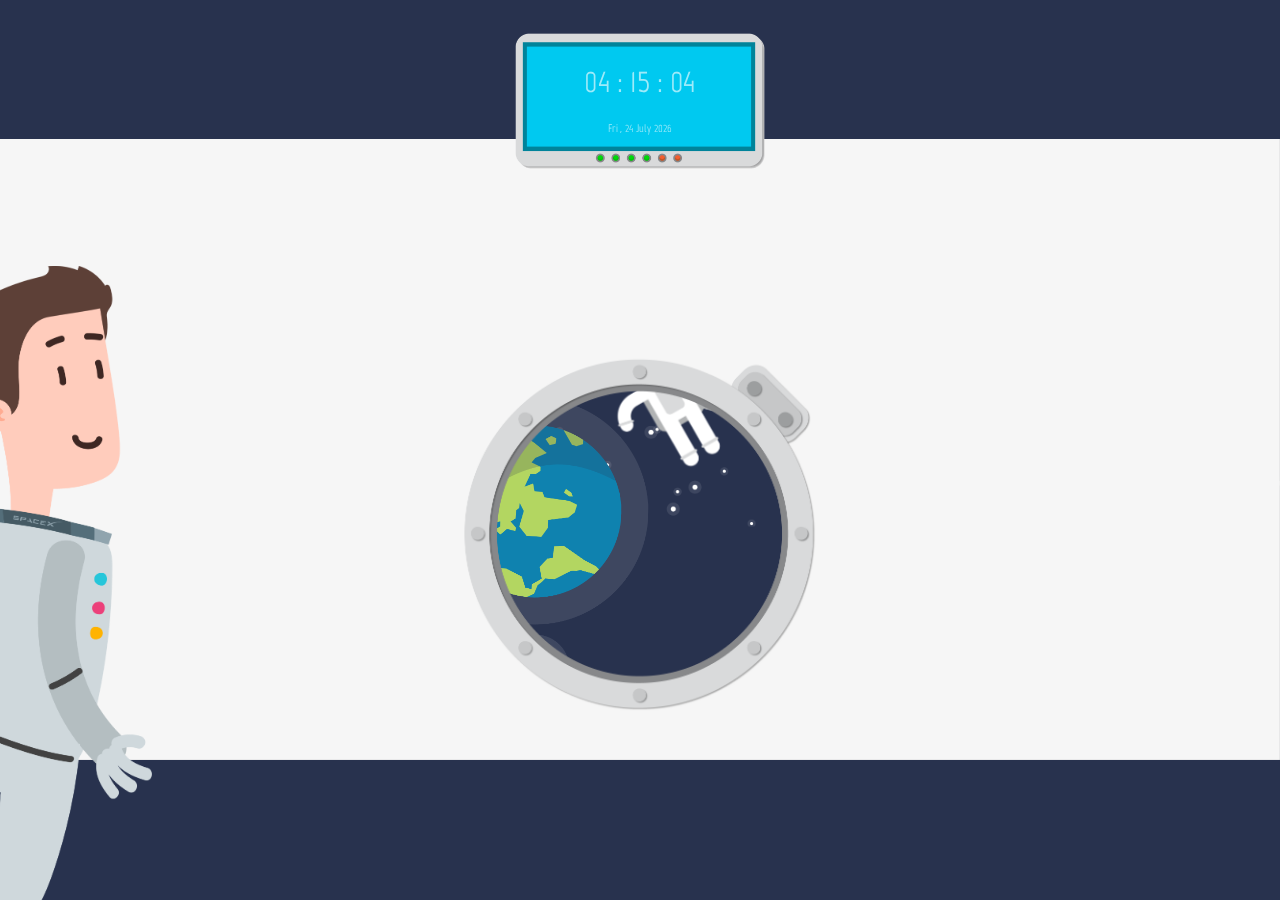
<file: index.html>
<html>
<head>
  <meta charset="UTF-8"/>
  <meta name="viewport" content="width=device-width, initial-scale=1.0"/>
  
<title>SpaceX Watch</title>
<link rel="stylesheet" type="text/css" href="css/challenge2.css"/>
<link href='https://fonts.googleapis.com/css?family=Marvel' rel='stylesheet'>
<style>
body {
    font-family: 'Marvel';font-size: 22px;
}
</style>

</head>

<body>


	<div id="container">
		<div id="tijd">
			<div id="tijdendatum">
				<h1 id="klok"></h1>
				<p id="datum"></p>
				
				<script src="js/tijd.js"></script>
				<script src="js/datum.js"></script>
			</div>
		</div>
	
	
		<div id="sterren">
			<div class="sterren"></div>
		</div>
	
		<div id="astronaut">
			<div class="astronaut">
			</div>
		</div>
		
		<div id="aarde">
			<div class="aarde">
			<!-- <img src="img/aarde.png"  height="60%" width="100%"> -->
			</div>
		</div>
		
		<div id="man">
			<div class="man">
			</div>
		</div>
		
		
		
		
		
		
		       <script src="js/TweenMax.min.js"></script>
				 <script>
					TweenMax.from("#klok, #datum", 5,{opacity:0, scale:0, ease:Expo.easeOut});
					TweenMax.to("#sterren", 500,{y:50, x:100,ease:Elastic.easeOut, repeat:-1});
					TweenMax.to("#astronaut", 300,{y:10, x:25,ease:Elastic.easeOut,  rotation:20, repeat:-1});
					TweenMax.to("#aarde", 500, {rotation: 360,reapeat:10});
					TweenMax.to("#man", 20, {x:550, ease:Elastic.easeOut.config(1, 1), repeat:-1});
					
					
					
				</script>
	</div>







	
</body>
</html>
</file>
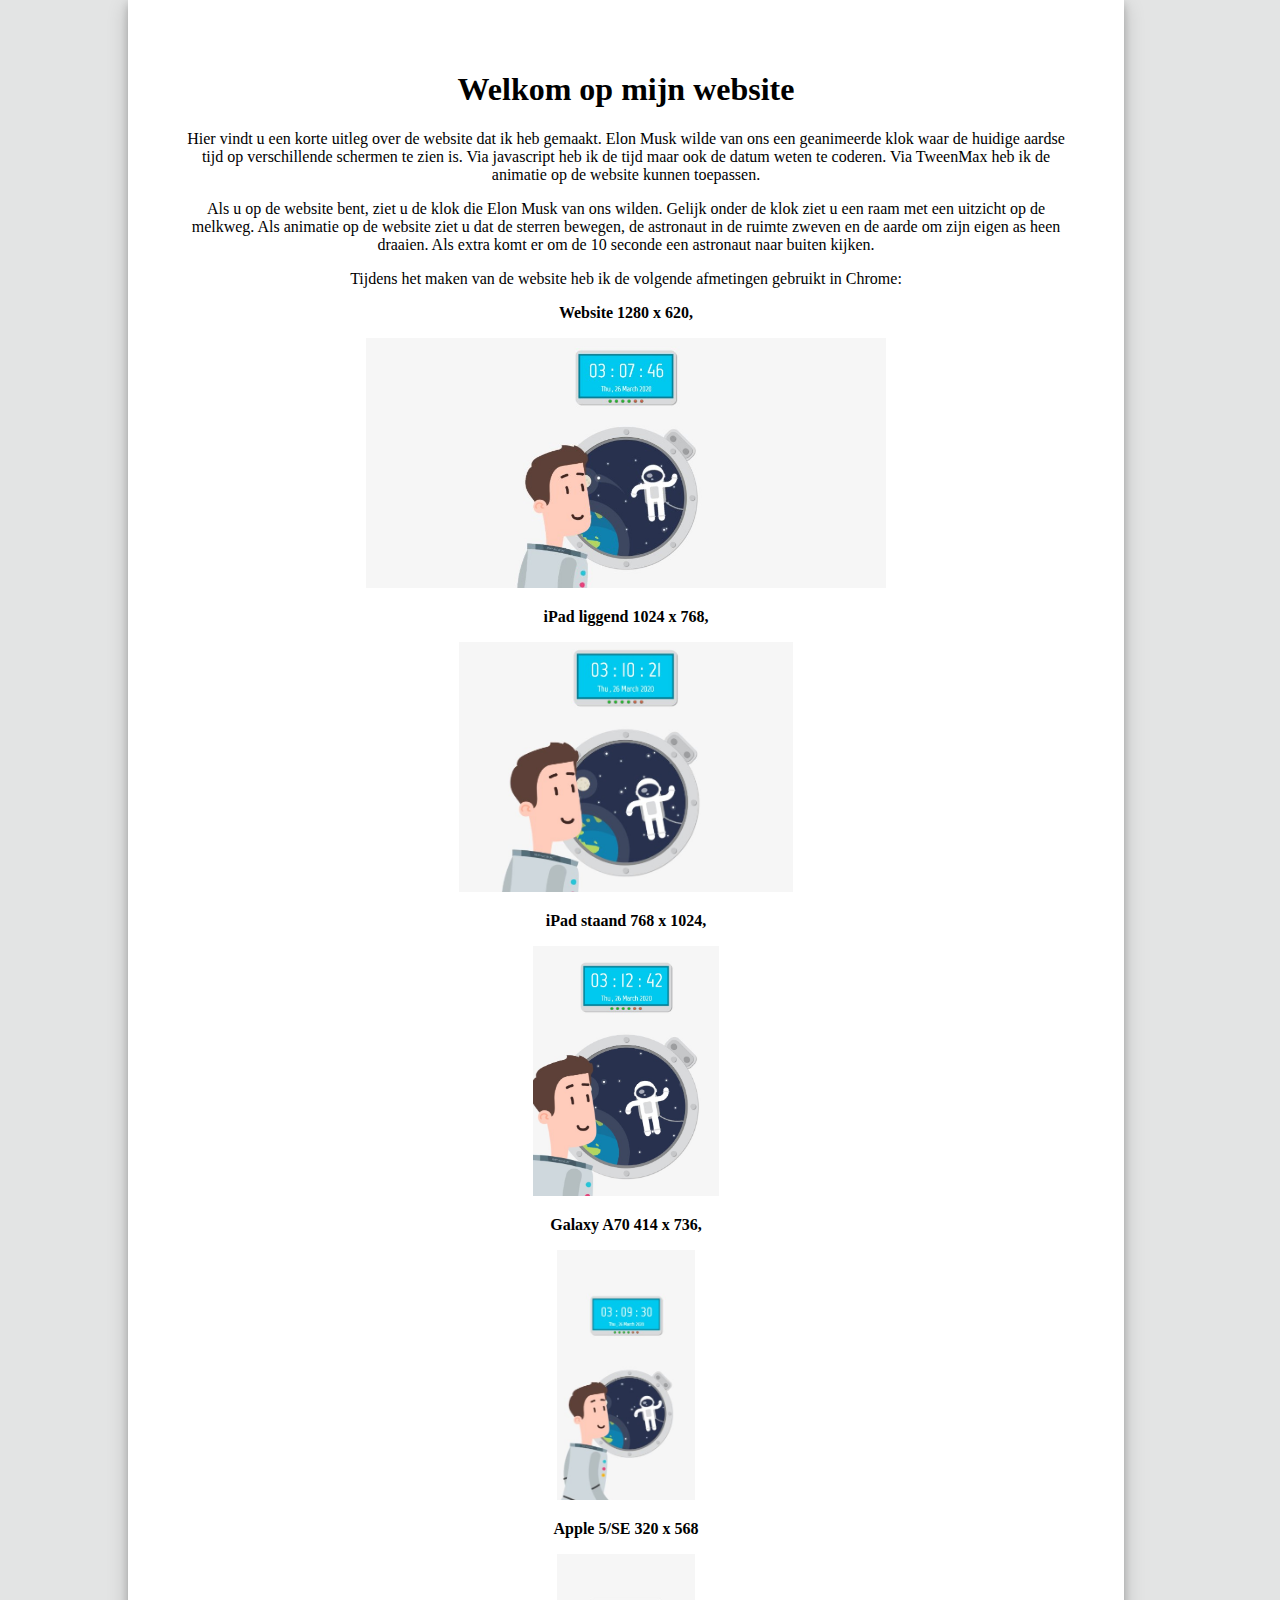
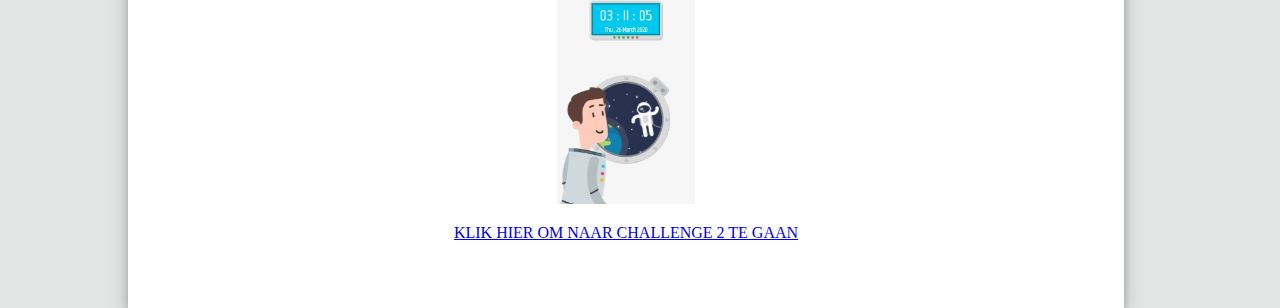
<file: README.html>
<!DOCTYPE html>
<html>
<body style="width: 70%;margin: auto;background: #e3e4e4;font-family: cursive;">
  
  <container style="
    margin: 0% 0% 0% -5%;
    background: white;
    box-shadow: 0 4px 8px 0 rgba(0, 0, 0, 0.2), 0 6px 20px 0 rgba(0, 0, 0, 0.19);
    position: absolute;
    width: 70%;
    padding: 50px;
"
             >

<center> <h1>Welkom op mijn website</h1>
<p>
  Hier vindt u een korte uitleg over de website dat ik heb gemaakt.
Elon Musk wilde van ons een geanimeerde klok waar de huidige aardse tijd op verschillende schermen te zien is. Via javascript heb ik de tijd maar ook de datum weten te coderen. Via TweenMax heb ik de animatie op de website kunnen toepassen.  
</p>
<p>
Als u op de website bent, ziet u de klok die Elon Musk van ons wilden. Gelijk onder de klok ziet u een raam met een uitzicht op de melkweg. Als animatie op de website ziet u dat de sterren bewegen, de astronaut in de ruimte zweven en de aarde om zijn eigen as heen draaien. Als extra komt er om de 10 seconde een astronaut naar buiten kijken.
</p>
  <p>
Tijdens het maken van de website heb ik de volgende afmetingen gebruikt in Chrome:
</p>

<p><b>
  Website 1280 x 620,
</b> </p>

<img src="img/1280x620.jpg" height="250px";
border: 4px solid #BCBCBC;
border-radius: 5px;">
<br/>
<p><b>
  iPad liggend 1024 x 768,
</b> </p>
<img src="img/1024x768.jpg" height="250px">
<br/>
<p><b>
  iPad staand 768 x 1024,
</b></p>
                                          

<img src="img/768x1024.jpg" height="250px">
<br/>
<p><b>
  Galaxy A70 414 x 736,
</b></p>


<img src="img/414x736.jpg" height="250px">
<br/>
<p><b>
  Apple 5/SE 320 x 568
</b></p>

<img src="img/320x568.jpg" height="250px">

<br/>
<p><a href="https://elmas04.github.io/17105226-CMD-XT2-challenge2/">KLIK HIER OM NAAR CHALLENGE 2 TE GAAN</a></p>
</center>
   </container>                                                                  
</body>
</html>
</file>
<file: css/challenge2.css>
/* @font-face{ */
	/* font-family: Agency FB; */
	/* src:url(../fonts/AGENCYR.ttf); */
/* } */

body{
	/* font-family: 'Marvel', sans-serif; */
	margin:auto;
	text-align:center;
	background-color: #28324E;

}

#container{
    width: 100%;
    height: 100%;
	position:absolute;
	overflow:hidden;
	
	background-image:url(../img/frame.png);
	background-position: center;
    background-repeat: no-repeat;
	background-size: 100%;
	background-attachment: fixed;
	
}




#tijdendatum{
    height: 150px;
    background-image: url(../img/tijd.png);
    background-size: 22%;
    background-repeat: no-repeat;
    background-position: center;
    overflow-x: overlay;
    margin-top: 2%;
}


#klok{
	font-weight: 300;
    font-size: 50px;
    color: white;
    margin: 25px 0px;
}

#datum{
    font-weight: 300;
    font-size: 18px;
    color: white;
    margin-top: -20px;
}

#sterren{
    height: 350px;
    width: 100%;
    z-index: -3;
  background-image: url(../img/star.png);
    background-size: 105%;
    background-repeat: no-repeat;
    background-position: center;
    position: absolute;
}

#astronaut{
	height: 350px;
    width: 100%;
    z-index: -1;
    background-image: url(../img/astronaut.png);
    background-size: 20%;
    background-repeat: no-repeat;
    background-position: center;
    position: absolute;
	
	margin-left: 100px;
    margin-top: 50px;
}

#aarde{
	height: 700px;
    width: 350px;
    z-index: -2;
    margin-left: 360px;
    margin-top: -15px;
    background-image: url(../img/aarde.png);
    background-size: 70%;
    background-repeat: no-repeat;
    background-position: center;
    position: absolute;
}

#man{
	height: 710px;
    width: 100%;
    background-image: url(../img/man.png);
    background-size: 30%;
    background-repeat: no-repeat;
    /* background-position: center; */
    position: absolute;
	
	margin-left: -360px;
    margin-top: 90px;
}




/* MEDIA QUERIES */

/* ipad liggend*/
@media only screen and (max-width : 1024px){

#container {
  background-size: 160%;
}



#tijdendatum{
  background-size: 35%;
  height: 185px;

}

#klok{
	font-size: 65px;
}


#datum{
	font-size: 25px;
}

#man{
    width: 170%;
	margin-left: -63%;
	margin-top: 10%;
}



#sterren{
    width: 160%;
}

#astronaut{
    width: 170%;
	margin-left: -21%;
    margin-top: 15%;
}

#aarde{
    width: 44%;
    margin-top: 8%;
    margin-left: 15%;
}



}


/* ipad */
@media only screen and (max-width : 768px){
#container {
  background-size: 280%;
}



#tijdendatum{
  background-size: 55%;
  height: 30%;

}

#klok{
	margin-top: 70px;
	font-size: 85px;
}


#datum{
	font-size: 30px;
}

#sterren{
    width: 300%;
	height: 60%;
}

#astronaut{
    width: 270%;
	margin-left: -63%;
    margin-top: 25%;
}

#aarde{
    width: 75%;
	margin-top: 22%;
	margin-left: -10%;
}

#man{
    width: 280%;
	margin-left: -117%;
	margin-top: 16%;
}

}

/* telefoon SAMSUNG A70*/
@media only screen and (max-width : 414px){
#container {
	background-size: 140%;
	background-position-y: 0%;
	background-image: url(../img/frame1.png);
	background-position-x: 45%;
  
}



#tijdendatum{
    background-size: 58%;
    height: 30%;
    margin-left: 0%;
    margin-top: 20%;

}

#klok{
	margin-top: 73px;
	font-size: 40px;
}


#datum{
    font-size: 15px;
    margin-top: -5%;
}

#sterren{
    width: 250%;
	height: 60%;
	margin-top:-30%;
	margin-left:-30%;
}

#astronaut{
	width: 230%;
    margin-left: -44%;
    margin-top: 2%;
}

#aarde{
	width: 60%;
    margin-left: 3%;
    margin-top: -23%;
}

#man{
	width: 229%;
	height: 100%;
	margin-top: 20%;
	margin-left: -165%;
}

}

/* telefoon IPHONE 5*/
@media only screen and (max-width : 320px){

#container {
	background-position-x: 50%;
  
}



#tijdendatum{
    background-size: 58%;
    height: 30%;
    margin-left: 0%;
    margin-top: 20%;

}

#klok{
    margin-top: 52px;
    font-size: 35px;
}


#datum{
	font-size: 14px;
    margin-top: -7%;
}



#astronaut{
    width: 225%;
    margin-left: -45%;
    margin-top: -11%;
}

#aarde{
    width: 59%;
    margin-left: 3%;
    margin-top: -50%;
}

#man{
	width: 225%;
	height: 100%;
	margin-top: 20%;
	margin-left: -205%;
}


}
</file>
